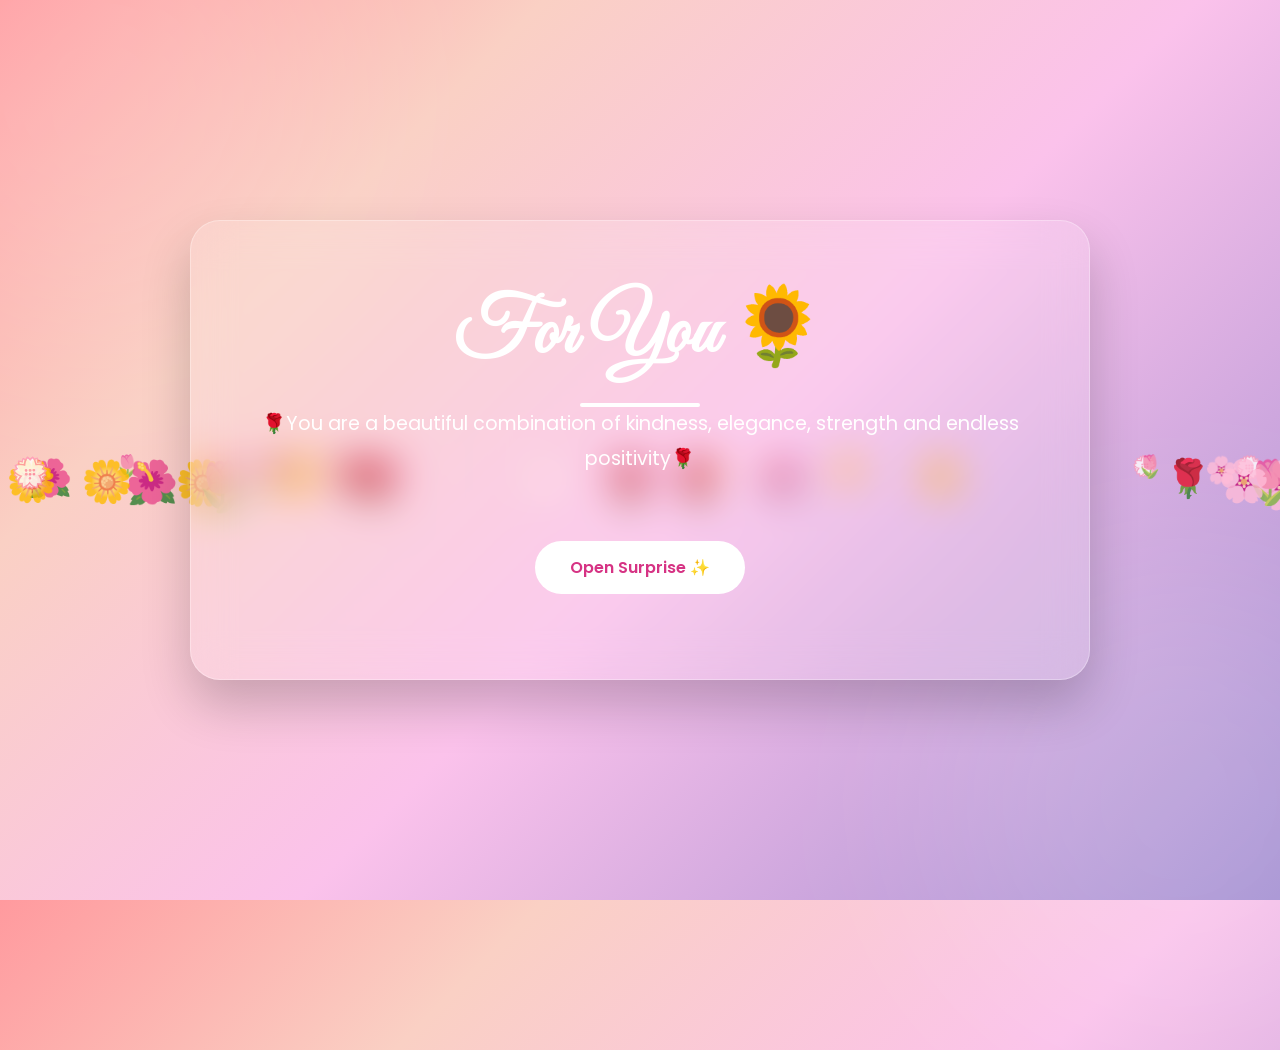
<file: index.html>
<!DOCTYPE html>
<html lang="en">
<head>
<meta charset="UTF-8">
<meta name="viewport" content="width=device-width, initial-scale=1.0">
<title>For Someone Special 🌸</title>

<link href="https://fonts.googleapis.com/css2?family=Poppins:wght@300;400;600;700&family=Great+Vibes&display=swap" rel="stylesheet">

<style>
*{
    margin:0;
    padding:0;
    box-sizing:border-box;
    font-family:'Poppins',sans-serif;
}

body{
    min-height:100vh;
    display:flex;
    justify-content:center;
    align-items:center;
    overflow:hidden;
    background:linear-gradient(
    135deg,
    #ff9a9e 0%,
    #fad0c4 25%,
    #fbc2eb 55%,
    #a18cd1 100%);
    position:relative;
}

/* Floating Flowers */

.flower{
    position:absolute;
    font-size:30px;
    animation:float linear infinite;
    opacity:0.8;
}

@keyframes float{
    from{
        transform:translateY(110vh) rotate(0deg);
    }
    to{
        transform:translateY(-120vh) rotate(360deg);
    }
}

/* Card */

.container{
    width:min(92%, 900px);
    z-index:10;
}

.card{
    backdrop-filter:blur(20px);
    background:rgba(255,255,255,0.15);
    border:1px solid rgba(255,255,255,0.3);
    border-radius:30px;
    padding:50px;
    text-align:center;
    box-shadow:0 25px 50px rgba(0,0,0,0.2);
    animation:fadeUp 1.5s ease;
}

@keyframes fadeUp{
    from{
        opacity:0;
        transform:translateY(50px);
    }
    to{
        opacity:1;
        transform:translateY(0);
    }
}

h1{
    font-family:'Great Vibes',cursive;
    font-size:4rem;
    color:white;
    margin-bottom:20px;
}

.subtitle{
    color:white;
    font-size:1.1rem;
    line-height:1.8;
    margin-bottom:30px;
}

.line{
    width:120px;
    height:4px;
    background:white;
    margin:auto;
    border-radius:20px;
}

.btn{
    margin-top:35px;
    padding:14px 35px;
    border:none;
    border-radius:50px;
    background:white;
    color:#d63384;
    font-size:1rem;
    font-weight:600;
    cursor:pointer;
    transition:0.4s;
}

.btn:hover{
    transform:translateY(-5px) scale(1.05);
    box-shadow:0 15px 30px rgba(255,255,255,.4);
}

.message{
    margin-top:25px;
    color:white;
    font-size:1.1rem;
    opacity:0;
    transition:0.8s;
}

.show{
    opacity:1;
}

.glow{
    position:absolute;
    width:500px;
    height:500px;
    background:rgba(255,255,255,0.15);
    border-radius:50%;
    filter:blur(100px);
}

.g1{
    top:-150px;
    left:-150px;
}

.g2{
    bottom:-150px;
    right:-150px;
}

@media(max-width:768px){

h1{
    font-size:3rem;
}

.card{
    padding:35px 25px;
}

.subtitle{
    font-size:1rem;
}

}
.page-exit{
    position:fixed;
    inset:0;
    background:linear-gradient(
    135deg,
    #ff9a9e 0%,
    #fad0c4 25%,
    #fbc2eb 55%,
    #a18cd1 100%);
    z-index:99999;
    opacity:0;
    pointer-events:none;
    transition:opacity .8s ease;
}

.page-exit.active{
    opacity:1;
}
    /* Mobile Phones */
@media (max-width: 480px){

    .card{
        padding:25px 20px;
        border-radius:20px;
    }

    h1{
        font-size:2.5rem;
    }

    .subtitle{
        font-size:0.95rem;
        line-height:1.6;
    }

    .btn{
        padding:12px 28px;
        font-size:0.95rem;
    }

    .flower{
        font-size:24px !important;
    }
}

/* Tablets */
@media (min-width: 481px) and (max-width: 768px){

    .card{
        padding:35px 25px;
    }

    h1{
        font-size:3rem;
    }

    .subtitle{
        font-size:1rem;
    }
}

/* Small Laptops */
@media (min-width: 769px) and (max-width: 1200px){

    h1{
        font-size:4rem;
    }

    .container{
        max-width:850px;
    }
}

/* Large Screens */
@media (min-width: 1201px){

    .container{
        max-width:950px;
    }

    h1{
        font-size:4.8rem;
    }

    .subtitle{
        font-size:1.2rem;
    }

    .card{
        padding:60px;
    }
}
</style>
</head>

<body>

<div class="glow g1"></div>
<div class="glow g2"></div>

<div id="flowers"></div>

<div class="container">
    <div class="card">

        <h1>For You 🌻</h1>

        <div class="line"></div>

        <p class="subtitle">
            🌹You are a beautiful combination of kindness, elegance, strength and endless positivity🌹
        </p>

        <button class="btn" onclick="openFlower()">
    Open Surprise ✨
</button>

        <p id="msg" class="message">
           
        </p>

    </div>
</div>

<script>

const flowers=document.getElementById('flowers');

const emojis=['🌸','🌺','🌷','🌹','💮','🌼'];

for(let i=0;i<35;i++){

    const flower=document.createElement('div');

    flower.classList.add('flower');

    flower.innerHTML=
    emojis[Math.floor(Math.random()*emojis.length)];

    flower.style.left=Math.random()*100+'vw';

    flower.style.fontSize=
    (20+Math.random()*30)+'px';

    flower.style.animationDuration=
    (10+Math.random()*15)+'s';

    flower.style.animationDelay=
    Math.random()*5+'s';

    flowers.appendChild(flower);
}

function openFlower(){

    const overlay=document.createElement('div');
    overlay.className='page-exit';

    document.body.appendChild(overlay);

    requestAnimationFrame(()=>{
        overlay.classList.add('active');
    });

    setTimeout(()=>{
        window.location.href='flower.html';
    },800);
}

</script>

</body>
</html>
</file>
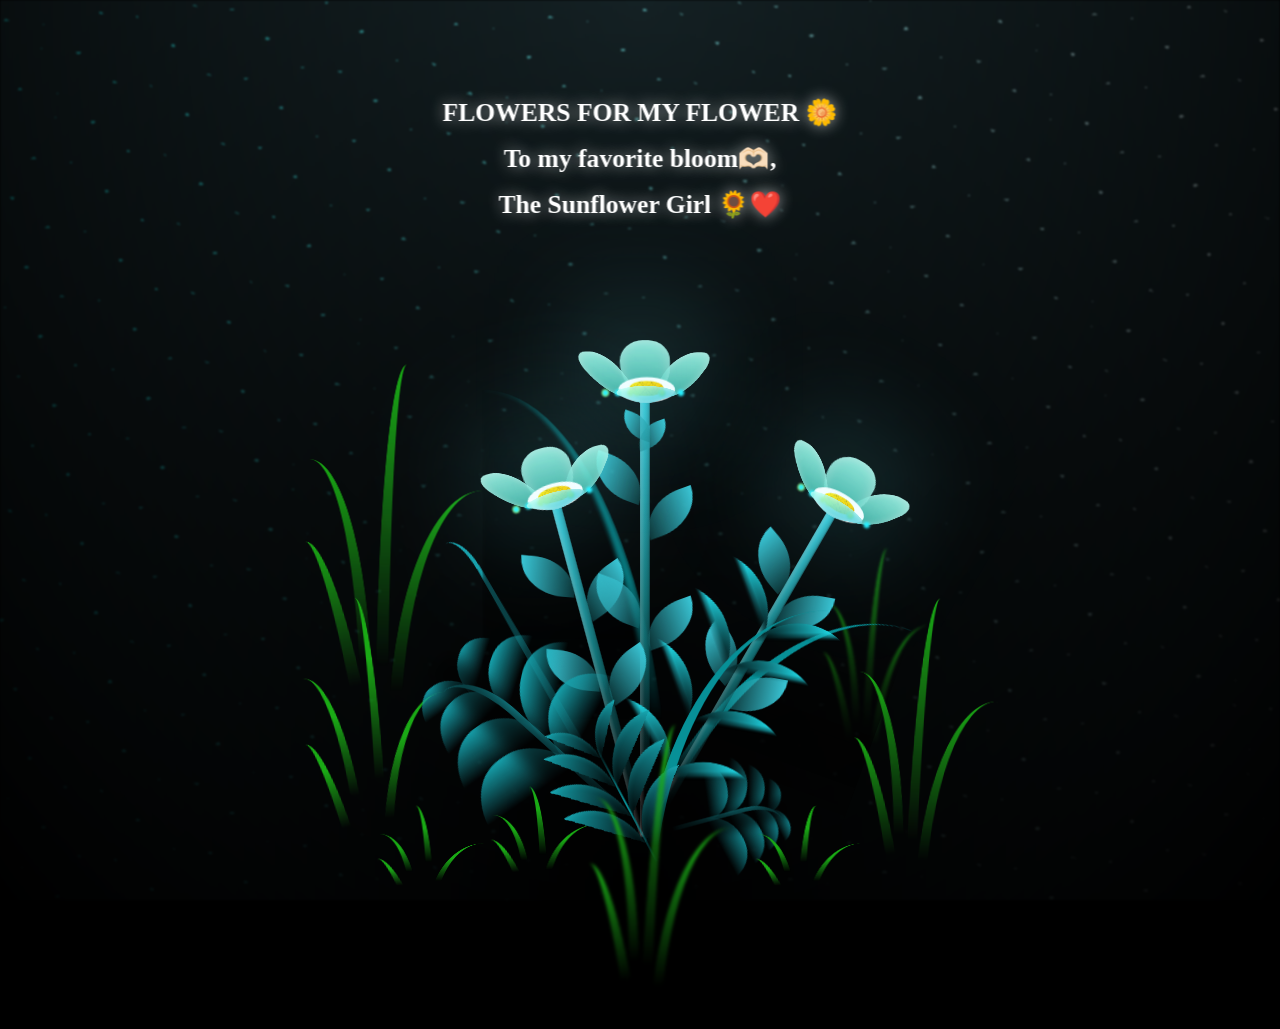
<file: flower.html>
<!DOCTYPE html>
<html lang="en">
<head>
    <meta charset="UTF-8">
    <meta name="viewport" content="width=device-width, initial-scale=1.0">
    <title>Flower</title>
    <head>
        <link rel="stylesheet" href="style.css">
    </head>
    <body class="not-loaded">
      <div class="page-transition"></div>
        <div class="night"></div>
        <div class="flowers">
          <div class="flower flower--1">
            <div class="flower__leafs flower__leafs--1">
              <div class="flower__leaf flower__leaf--1"></div>
              <div class="flower__leaf flower__leaf--2"></div>
              <div class="flower__leaf flower__leaf--3"></div>
              <div class="flower__leaf flower__leaf--4"></div>
              

              <div class="flower__white-circle"></div>
      
              <div class="flower__light flower__light--1"></div>
              <div class="flower__light flower__light--2"></div>
              <div class="flower__light flower__light--3"></div>
              <div class="flower__light flower__light--4"></div>
              <div class="flower__light flower__light--5"></div>
              <div class="flower__light flower__light--6"></div>
              <div class="flower__light flower__light--7"></div>
              <div class="flower__light flower__light--8"></div>
      
            </div>
            <div class="flower__line">
              <div class="flower__line__leaf flower__line__leaf--1"></div>
              <div class="flower__line__leaf flower__line__leaf--2"></div>
              <div class="flower__line__leaf flower__line__leaf--3"></div>
              <div class="flower__line__leaf flower__line__leaf--4"></div>
              <div class="flower__line__leaf flower__line__leaf--5"></div>
              <div class="flower__line__leaf flower__line__leaf--6"></div>
            </div>
          </div>
      
          <div class="flower flower--2">
            <div class="flower__leafs flower__leafs--2">
              <div class="flower__leaf flower__leaf--1"></div>
              <div class="flower__leaf flower__leaf--2"></div>
              <div class="flower__leaf flower__leaf--3"></div>
              <div class="flower__leaf flower__leaf--4"></div>
              <div class="flower__white-circle"></div>
      
              <div class="flower__light flower__light--1"></div>
              <div class="flower__light flower__light--2"></div>
              <div class="flower__light flower__light--3"></div>
              <div class="flower__light flower__light--4"></div>
              <div class="flower__light flower__light--5"></div>
              <div class="flower__light flower__light--6"></div>
              <div class="flower__light flower__light--7"></div>
              <div class="flower__light flower__light--8"></div>
      
            </div>
            <div class="flower__line">
              <div class="flower__line__leaf flower__line__leaf--1"></div>
              <div class="flower__line__leaf flower__line__leaf--2"></div>
              <div class="flower__line__leaf flower__line__leaf--3"></div>
              <div class="flower__line__leaf flower__line__leaf--4"></div>
            </div>
          </div>
      
          <div class="flower flower--3">
            <div class="flower__leafs flower__leafs--3">
              <div class="flower__leaf flower__leaf--1"></div>
              <div class="flower__leaf flower__leaf--2"></div>
              <div class="flower__leaf flower__leaf--3"></div>
              <div class="flower__leaf flower__leaf--4"></div>
              <div class="flower__white-circle"></div>
      
              <div class="flower__light flower__light--1"></div>
              <div class="flower__light flower__light--2"></div>
              <div class="flower__light flower__light--3"></div>
              <div class="flower__light flower__light--4"></div>
              <div class="flower__light flower__light--5"></div>
              <div class="flower__light flower__light--6"></div>
              <div class="flower__light flower__light--7"></div>
              <div class="flower__light flower__light--8"></div>
      
            </div>
            <div class="flower__line">
              <div class="flower__line__leaf flower__line__leaf--1"></div>
              <div class="flower__line__leaf flower__line__leaf--2"></div>
              <div class="flower__line__leaf flower__line__leaf--3"></div>
              <div class="flower__line__leaf flower__line__leaf--4"></div>
            </div>
          </div>
      
          <div class="grow-ans" style="--d:1.2s">
            <div class="flower__g-long">
              <div class="flower__g-long__top"></div>
              <div class="flower__g-long__bottom"></div>
            </div>
          </div>
      
          <div class="growing-grass">
            <div class="flower__grass flower__grass--1">
              <div class="flower__grass--top"></div>
              <div class="flower__grass--bottom"></div>
              <div class="flower__grass__leaf flower__grass__leaf--1"></div>
              <div class="flower__grass__leaf flower__grass__leaf--2"></div>
              <div class="flower__grass__leaf flower__grass__leaf--3"></div>
              <div class="flower__grass__leaf flower__grass__leaf--4"></div>
              <div class="flower__grass__leaf flower__grass__leaf--5"></div>
              <div class="flower__grass__leaf flower__grass__leaf--6"></div>
              <div class="flower__grass__leaf flower__grass__leaf--7"></div>
              <div class="flower__grass__leaf flower__grass__leaf--8"></div>
              <div class="flower__grass__overlay"></div>
            </div>
          </div>
      
          <div class="growing-grass">
            <div class="flower__grass flower__grass--2">
              <div class="flower__grass--top"></div>
              <div class="flower__grass--bottom"></div>
              <div class="flower__grass__leaf flower__grass__leaf--1"></div>
              <div class="flower__grass__leaf flower__grass__leaf--2"></div>
              <div class="flower__grass__leaf flower__grass__leaf--3"></div>
              <div class="flower__grass__leaf flower__grass__leaf--4"></div>
              <div class="flower__grass__leaf flower__grass__leaf--5"></div>
              <div class="flower__grass__leaf flower__grass__leaf--6"></div>
              <div class="flower__grass__leaf flower__grass__leaf--7"></div>
              <div class="flower__grass__leaf flower__grass__leaf--8"></div>
              <div class="flower__grass__overlay"></div>
            </div>
          </div>
      
          <div class="grow-ans" style="--d:2.4s">
            <div class="flower__g-right flower__g-right--1">
              <div class="leaf"></div>
            </div>
          </div>
      
          <div class="grow-ans" style="--d:2.8s">
            <div class="flower__g-right flower__g-right--2">
              <div class="leaf"></div>
            </div>
          </div>
      
          <div class="grow-ans" style="--d:2.8s">
            <div class="flower__g-front">
              <div class="flower__g-front__leaf-wrapper flower__g-front__leaf-wrapper--1">
                <div class="flower__g-front__leaf"></div>
              </div>
              <div class="flower__g-front__leaf-wrapper flower__g-front__leaf-wrapper--2">
                <div class="flower__g-front__leaf"></div>
              </div>
              <div class="flower__g-front__leaf-wrapper flower__g-front__leaf-wrapper--3">
                <div class="flower__g-front__leaf"></div>
              </div>
              <div class="flower__g-front__leaf-wrapper flower__g-front__leaf-wrapper--4">
                <div class="flower__g-front__leaf"></div>
              </div>
              <div class="flower__g-front__leaf-wrapper flower__g-front__leaf-wrapper--5">
                <div class="flower__g-front__leaf"></div>
              </div>
              <div class="flower__g-front__leaf-wrapper flower__g-front__leaf-wrapper--6">
                <div class="flower__g-front__leaf"></div>
              </div>
              <div class="flower__g-front__leaf-wrapper flower__g-front__leaf-wrapper--7">
                <div class="flower__g-front__leaf"></div>
              </div>
              <div class="flower__g-front__leaf-wrapper flower__g-front__leaf-wrapper--8">
                <div class="flower__g-front__leaf"></div>
              </div>
              <div class="flower__g-front__line"></div>
            </div>
          </div>
      
          <div class="grow-ans" style="--d:3.2s">
            <div class="flower__g-fr">
              <div class="leaf"></div>
              <div class="flower__g-fr__leaf flower__g-fr__leaf--1"></div>
              <div class="flower__g-fr__leaf flower__g-fr__leaf--2"></div>
              <div class="flower__g-fr__leaf flower__g-fr__leaf--3"></div>
              <div class="flower__g-fr__leaf flower__g-fr__leaf--4"></div>
              <div class="flower__g-fr__leaf flower__g-fr__leaf--5"></div>
              <div class="flower__g-fr__leaf flower__g-fr__leaf--6"></div>
              <div class="flower__g-fr__leaf flower__g-fr__leaf--7"></div>
              <div class="flower__g-fr__leaf flower__g-fr__leaf--8"></div>
            </div>
          </div>
      
          <div class="long-g long-g--0">
            <div class="grow-ans" style="--d:3s">
              <div class="leaf leaf--0"></div>
            </div>
            <div class="grow-ans" style="--d:2.2s">
              <div class="leaf leaf--1"></div>
            </div>
            <div class="grow-ans" style="--d:3.4s">
              <div class="leaf leaf--2"></div>
            </div>
            <div class="grow-ans" style="--d:3.6s">
              <div class="leaf leaf--3"></div>
            </div>
          </div>
      
          <div class="long-g long-g--1">
            <div class="grow-ans" style="--d:3.6s">
              <div class="leaf leaf--0"></div>
            </div>
            <div class="grow-ans" style="--d:3.8s">
              <div class="leaf leaf--1"></div>
            </div>
            <div class="grow-ans" style="--d:4s">
              <div class="leaf leaf--2"></div>
            </div>
            <div class="grow-ans" style="--d:4.2s">
              <div class="leaf leaf--3"></div>
            </div>
          </div>
      
          <div class="long-g long-g--2">
            <div class="grow-ans" style="--d:4s">
              <div class="leaf leaf--0"></div>
            </div>
            <div class="grow-ans" style="--d:4.2s">
              <div class="leaf leaf--1"></div>
            </div>
            <div class="grow-ans" style="--d:4.4s">
              <div class="leaf leaf--2"></div>
            </div>
            <div class="grow-ans" style="--d:4.6s">
              <div class="leaf leaf--3"></div>
            </div>
          </div>
      
          <div class="long-g long-g--3">
            <div class="grow-ans" style="--d:4s">
              <div class="leaf leaf--0"></div>
            </div>
            <div class="grow-ans" style="--d:4.2s">
              <div class="leaf leaf--1"></div>
            </div>
            <div class="grow-ans" style="--d:3s">
              <div class="leaf leaf--2"></div>
            </div>
            <div class="grow-ans" style="--d:3.6s">
              <div class="leaf leaf--3"></div>
            </div>
          </div>
      
          <div class="long-g long-g--4">
            <div class="grow-ans" style="--d:4s">
              <div class="leaf leaf--0"></div>
            </div>
            <div class="grow-ans" style="--d:4.2s">
              <div class="leaf leaf--1"></div>
            </div>
            <div class="grow-ans" style="--d:3s">
              <div class="leaf leaf--2"></div>
            </div>
            <div class="grow-ans" style="--d:3.6s">
              <div class="leaf leaf--3"></div>
            </div>
          </div>
      
          <div class="long-g long-g--5">
            <div class="grow-ans" style="--d:4s">
              <div class="leaf leaf--0"></div>
            </div>
            <div class="grow-ans" style="--d:4.2s">
              <div class="leaf leaf--1"></div>
            </div>
            <div class="grow-ans" style="--d:3s">
              <div class="leaf leaf--2"></div>
            </div>
            <div class="grow-ans" style="--d:3.6s">
              <div class="leaf leaf--3"></div>
            </div>
          </div>
      
          <div class="long-g long-g--6">
            <div class="grow-ans" style="--d:4.2s">
              <div class="leaf leaf--0"></div>
            </div>
            <div class="grow-ans" style="--d:4.4s">
              <div class="leaf leaf--1"></div>
            </div>
            <div class="grow-ans" style="--d:4.6s">
              <div class="leaf leaf--2"></div>
            </div>
            <div class="grow-ans" style="--d:4.8s">
              <div class="leaf leaf--3"></div>
            </div>
          </div>
      
          <div class="long-g long-g--7">
            <div class="grow-ans" style="--d:3s">
              <div class="leaf leaf--0"></div>
            </div>
            <div class="grow-ans" style="--d:3.2s">
              <div class="leaf leaf--1"></div>
            </div>
            <div class="grow-ans" style="--d:3.5s">
              <div class="leaf leaf--2"></div>
            </div>
            <div class="grow-ans" style="--d:3.6s">
              <div class="leaf leaf--3"></div>
            </div>
          </div>
        </div>
        <div class="love-message">
    FLOWERS FOR MY FLOWER 🌼<br>
    To my favorite bloom🫶🏻,<br>
    The Sunflower Girl 🌻❤️
</div>
        <script src="java.js"></script>
      </body>

</html>
</file>
<file: style.css>
*,
*::after,
*::before {
  padding: 0;
  margin: 0;
  box-sizing: border-box;
}

:root {
  --dark-color: #000;
}

body {
  display: flex;
  align-items: flex-end;
  justify-content: center;
  min-height: 100vh;
  background-color: var(--dark-color);
  overflow: hidden;
  perspective: 1000px;
}

.night {
  position: fixed;
  left: 50%;
  top: 0;
  transform: translateX(-50%);
  width: 100%;
  height: 100%;
  filter: blur(0.1vmin);
  background-image: radial-gradient(ellipse at top, transparent 0%, var(--dark-color)), radial-gradient(ellipse at bottom, var(--dark-color), rgba(145, 233, 255, 0.2)), repeating-linear-gradient(220deg, black 0px, black 19px, transparent 19px, transparent 22px), repeating-linear-gradient(189deg, black 0px, black 19px, transparent 19px, transparent 22px), repeating-linear-gradient(148deg, black 0px, black 19px, transparent 19px, transparent 22px), linear-gradient(90deg, #00fffa, #f0f0f0);
}

.flowers {
  position: relative;
  transform: scale(0.7);
}

.flower {
  position: absolute;
  bottom: 10vmin;
  transform-origin: bottom center;
  z-index: 10;
  --fl-speed: 0.8s;
}
.flower--1 {
  animation: moving-flower-1 4s linear infinite;
}
.flower--1 .flower__line {
  height: 70vmin;
  animation-delay: 0.3s;
}
.flower--1 .flower__line__leaf--1 {
  animation: blooming-leaf-right var(--fl-speed) 1.6s backwards;
}
.flower--1 .flower__line__leaf--2 {
  animation: blooming-leaf-right var(--fl-speed) 1.4s backwards;
}
.flower--1 .flower__line__leaf--3 {
  animation: blooming-leaf-left var(--fl-speed) 1.2s backwards;
}
.flower--1 .flower__line__leaf--4 {
  animation: blooming-leaf-left var(--fl-speed) 1s backwards;
}
.flower--1 .flower__line__leaf--5 {
  animation: blooming-leaf-right var(--fl-speed) 1.8s backwards;
}
.flower--1 .flower__line__leaf--6 {
  animation: blooming-leaf-left var(--fl-speed) 2s backwards;
}
.flower--2 {
  left: 50%;
  transform: rotate(30deg);
  animation: moving-flower-2 4s linear infinite;
}
.flower--2 .flower__line {
  height: 60vmin;
  animation-delay: 0.8s;
}
.flower--2 .flower__line__leaf--1 {
  animation: blooming-leaf-right var(--fl-speed) 1.9s backwards;
}
.flower--2 .flower__line__leaf--2 {
  animation: blooming-leaf-right var(--fl-speed) 1.7s backwards;
}
.flower--2 .flower__line__leaf--3 {
  animation: blooming-leaf-left var(--fl-speed) 1.5s backwards;
}
.flower--2 .flower__line__leaf--4 {
  animation: blooming-leaf-left var(--fl-speed) 1.3s backwards;
}
.flower--3 {
  left: 50%;
  transform: rotate(-15deg);
  animation: moving-flower-3 4s linear infinite;
}
.flower--3 .flower__line {
  animation-delay: 0.9s;
}
.flower--3 .flower__line__leaf--1 {
  animation: blooming-leaf-right var(--fl-speed) 2.5s backwards;
}
.flower--3 .flower__line__leaf--2 {
  animation: blooming-leaf-right var(--fl-speed) 2.3s backwards;
}
.flower--3 .flower__line__leaf--3 {
  animation: blooming-leaf-left var(--fl-speed) 2.1s backwards;
}
.flower--3 .flower__line__leaf--4 {
  animation: blooming-leaf-left var(--fl-speed) 1.9s backwards;
}
.flower__leafs {
  position: relative;
  animation: blooming-flower 2s backwards;
}
.flower__leafs--1 {
  animation-delay: 1.1s;
}
.flower__leafs--2 {
  animation-delay: 1.4s;
}
.flower__leafs--3 {
  animation-delay: 1.7s;
}
.flower__leafs::after {
  content: "";
  position: absolute;
  left: 0;
  top: 0;
  transform: translate(-50%, -100%);
  width: 8vmin;
  height: 8vmin;
  background-color: #6bf0ff;
  filter: blur(10vmin);
}
.flower__leaf {
  position: absolute;
  bottom: 0;
  left: 50%;
  width: 8vmin;
  height: 11vmin;
  border-radius: 51% 49% 47% 53%/44% 45% 55% 69%;
  background-color: #65e6cc;
  background-image: linear-gradient(to top, #40bbab, #a7ffee);
  transform-origin: bottom center;
  opacity: 0.9;
  box-shadow: inset 0 0 2vmin rgba(255, 255, 255, 0.5);
}
.flower__leaf--1 {
  transform: translate(-10%, 1%) rotateY(40deg) rotateX(-50deg);
}
.flower__leaf--2 {
  transform: translate(-50%, -4%) rotateX(40deg);
}
.flower__leaf--3 {
  transform: translate(-90%, 0%) rotateY(45deg) rotateX(50deg);
}
.flower__leaf--4 {
  width: 8vmin;
  height: 8vmin;
  transform-origin: bottom left;
  border-radius: 4vmin 10vmin 4vmin 4vmin;
  transform: translate(0%, 18%) rotateX(70deg) rotate(-43deg);
  background-image: linear-gradient(to top, #39c6d6, #a7ffee);
  z-index: 1;
  opacity: 0.8;
}
.flower__white-circle {
  position: absolute;
  left: -3.5vmin;
  top: -3vmin;
  width: 9vmin;
  height: 4vmin;
  border-radius: 50%;
  background-color: #fff;
}
.flower__white-circle::after {
  content: "";
  position: absolute;
  left: 50%;
  top: 45%;
  transform: translate(-50%, -50%);
  width: 60%;
  height: 60%;
  border-radius: inherit;
  background-image: repeating-linear-gradient(135deg, rgba(0, 0, 0, 0.03) 0px, rgba(0, 0, 0, 0.03) 1px, transparent 1px, transparent 12px), repeating-linear-gradient(45deg, rgba(0, 0, 0, 0.03) 0px, rgba(0, 0, 0, 0.03) 1px, transparent 1px, transparent 12px), repeating-linear-gradient(67.5deg, rgba(0, 0, 0, 0.03) 0px, rgba(0, 0, 0, 0.03) 1px, transparent 1px, transparent 12px), repeating-linear-gradient(135deg, rgba(0, 0, 0, 0.03) 0px, rgba(0, 0, 0, 0.03) 1px, transparent 1px, transparent 12px), repeating-linear-gradient(45deg, rgba(0, 0, 0, 0.03) 0px, rgba(0, 0, 0, 0.03) 1px, transparent 1px, transparent 12px), repeating-linear-gradient(112.5deg, rgba(0, 0, 0, 0.03) 0px, rgba(0, 0, 0, 0.03) 1px, transparent 1px, transparent 12px), repeating-linear-gradient(112.5deg, rgba(0, 0, 0, 0.03) 0px, rgba(0, 0, 0, 0.03) 1px, transparent 1px, transparent 12px), repeating-linear-gradient(45deg, rgba(0, 0, 0, 0.03) 0px, rgba(0, 0, 0, 0.03) 1px, transparent 1px, transparent 12px), repeating-linear-gradient(22.5deg, rgba(0, 0, 0, 0.03) 0px, rgba(0, 0, 0, 0.03) 1px, transparent 1px, transparent 12px), repeating-linear-gradient(45deg, rgba(0, 0, 0, 0.03) 0px, rgba(0, 0, 0, 0.03) 1px, transparent 1px, transparent 12px), repeating-linear-gradient(22.5deg, rgba(0, 0, 0, 0.03) 0px, rgba(0, 0, 0, 0.03) 1px, transparent 1px, transparent 12px), repeating-linear-gradient(135deg, rgba(0, 0, 0, 0.03) 0px, rgba(0, 0, 0, 0.03) 1px, transparent 1px, transparent 12px), repeating-linear-gradient(157.5deg, rgba(0, 0, 0, 0.03) 0px, rgba(0, 0, 0, 0.03) 1px, transparent 1px, transparent 12px), repeating-linear-gradient(67.5deg, rgba(0, 0, 0, 0.03) 0px, rgba(0, 0, 0, 0.03) 1px, transparent 1px, transparent 12px), repeating-linear-gradient(67.5deg, rgba(0, 0, 0, 0.03) 0px, rgba(0, 0, 0, 0.03) 1px, transparent 1px, transparent 12px), linear-gradient(90deg, #ffeb12, #ffce00);
}
.flower__line {
  height: 55vmin;
  width: 1.5vmin;
  background-image: linear-gradient(to left, rgba(0, 0, 0, 0.2), transparent, rgba(255, 255, 255, 0.2)), linear-gradient(to top, transparent 10%, #14757a, #39c6d6);
  box-shadow: inset 0 0 2px rgba(0, 0, 0, 0.5);
  animation: grow-flower-tree 4s backwards;
}
.flower__line__leaf {
  --w: 7vmin;
  --h: calc(var(--w) + 2vmin);
  position: absolute;
  top: 20%;
  left: 90%;
  width: var(--w);
  height: var(--h);
  border-top-right-radius: var(--h);
  border-bottom-left-radius: var(--h);
  background-image: linear-gradient(to top, rgba(20, 117, 122, 0.4), #39c6d6);
}
.flower__line__leaf--1 {
  transform: rotate(70deg) rotateY(30deg);
}
.flower__line__leaf--2 {
  top: 45%;
  transform: rotate(70deg) rotateY(30deg);
}
.flower__line__leaf--3, .flower__line__leaf--4, .flower__line__leaf--6 {
  border-top-right-radius: 0;
  border-bottom-left-radius: 0;
  border-top-left-radius: var(--h);
  border-bottom-right-radius: var(--h);
  left: -460%;
  top: 12%;
  transform: rotate(-70deg) rotateY(30deg);
}
.flower__line__leaf--4 {
  top: 40%;
}
.flower__line__leaf--5 {
  top: 0;
  transform-origin: left;
  transform: rotate(70deg) rotateY(30deg) scale(0.6);
}
.flower__line__leaf--6 {
  top: -2%;
  left: -450%;
  transform-origin: right;
  transform: rotate(-70deg) rotateY(30deg) scale(0.6);
}
.flower__light {
  position: absolute;
  bottom: 0vmin;
  width: 1vmin;
  height: 1vmin;
  background-color: #fffb00;
  border-radius: 50%;
  filter: blur(0.2vmin);
  animation: light-ans 4s linear infinite backwards;
}
.flower__light:nth-child(odd) {
  background-color: #23f0ff;
}
.flower__light--1 {
  left: -2vmin;
  animation-delay: 1s;
}
.flower__light--2 {
  left: 3vmin;
  animation-delay: 0.5s;
}
.flower__light--3 {
  left: -6vmin;
  animation-delay: 0.3s;
}
.flower__light--4 {
  left: 6vmin;
  animation-delay: 0.9s;
}
.flower__light--5 {
  left: -1vmin;
  animation-delay: 1.5s;
}
.flower__light--6 {
  left: -4vmin;
  animation-delay: 3s;
}
.flower__light--7 {
  left: 3vmin;
  animation-delay: 2s;
}
.flower__light--8 {
  left: -6vmin;
  animation-delay: 3.5s;
}
.flower__grass {
  --c: #159faa;
  --line-w: 1.5vmin;
  position: absolute;
  bottom: 12vmin;
  left: -7vmin;
  display: flex;
  flex-direction: column;
  align-items: flex-end;
  z-index: 20;
  transform-origin: bottom center;
  transform: rotate(-48deg) rotateY(40deg);
}
.flower__grass--1 {
  animation: moving-grass 2s linear infinite;
}
.flower__grass--2 {
  left: 2vmin;
  bottom: 10vmin;
  transform: scale(0.5) rotate(75deg) rotateX(10deg) rotateY(-200deg);
  opacity: 0.8;
  z-index: 0;
  animation: moving-grass--2 1.5s linear infinite;
}
.flower__grass--top {
  width: 7vmin;
  height: 10vmin;
  border-top-right-radius: 100%;
  border-right: var(--line-w) solid var(--c);
  transform-origin: bottom center;
  transform: rotate(-2deg);
}
.flower__grass--bottom {
  margin-top: -2px;
  width: var(--line-w);
  height: 25vmin;
  background-image: linear-gradient(to top, transparent, var(--c));
}
.flower__grass__leaf {
  --size: 10vmin;
  position: absolute;
  width: calc(var(--size) * 2.1);
  height: var(--size);
  border-top-left-radius: var(--size);
  border-top-right-radius: var(--size);
  background-image: linear-gradient(to top, transparent, transparent 30%, var(--c));
  z-index: 100;
}
.flower__grass__leaf--1 {
  top: -6%;
  left: 30%;
  --size: 6vmin;
  transform: rotate(-20deg);
  animation: growing-grass-ans--1 2s 2.6s backwards;
}
@keyframes growing-grass-ans--1 {
  0% {
    transform-origin: bottom left;
    transform: rotate(-20deg) scale(0);
  }
}
.flower__grass__leaf--2 {
  top: -5%;
  left: -110%;
  --size: 6vmin;
  transform: rotate(10deg);
  animation: growing-grass-ans--2 2s 2.4s linear backwards;
}
@keyframes growing-grass-ans--2 {
  0% {
    transform-origin: bottom right;
    transform: rotate(10deg) scale(0);
  }
}
.flower__grass__leaf--3 {
  top: 5%;
  left: 60%;
  --size: 8vmin;
  transform: rotate(-18deg) rotateX(-20deg);
  animation: growing-grass-ans--3 2s 2.2s linear backwards;
}
@keyframes growing-grass-ans--3 {
  0% {
    transform-origin: bottom left;
    transform: rotate(-18deg) rotateX(-20deg) scale(0);
  }
}
.flower__grass__leaf--4 {
  top: 6%;
  left: -135%;
  --size: 8vmin;
  transform: rotate(2deg);
  animation: growing-grass-ans--4 2s 2s linear backwards;
}
@keyframes growing-grass-ans--4 {
  0% {
    transform-origin: bottom right;
    transform: rotate(2deg) scale(0);
  }
}
.flower__grass__leaf--5 {
  top: 20%;
  left: 60%;
  --size: 10vmin;
  transform: rotate(-24deg) rotateX(-20deg);
  animation: growing-grass-ans--5 2s 1.8s linear backwards;
}
@keyframes growing-grass-ans--5 {
  0% {
    transform-origin: bottom left;
    transform: rotate(-24deg) rotateX(-20deg) scale(0);
  }
}
.flower__grass__leaf--6 {
  top: 22%;
  left: -180%;
  --size: 10vmin;
  transform: rotate(10deg);
  animation: growing-grass-ans--6 2s 1.6s linear backwards;
}
@keyframes growing-grass-ans--6 {
  0% {
    transform-origin: bottom right;
    transform: rotate(10deg) scale(0);
  }
}
.flower__grass__leaf--7 {
  top: 39%;
  left: 70%;
  --size: 10vmin;
  transform: rotate(-10deg);
  animation: growing-grass-ans--7 2s 1.4s linear backwards;
}
@keyframes growing-grass-ans--7 {
  0% {
    transform-origin: bottom left;
    transform: rotate(-10deg) scale(0);
  }
}
.flower__grass__leaf--8 {
  top: 40%;
  left: -215%;
  --size: 11vmin;
  transform: rotate(10deg);
  animation: growing-grass-ans--8 2s 1.2s linear backwards;
}
@keyframes growing-grass-ans--8 {
  0% {
    transform-origin: bottom right;
    transform: rotate(10deg) scale(0);
  }
}
.flower__grass__overlay {
  position: absolute;
  top: -10%;
  right: 0%;
  width: 100%;
  height: 100%;
  background-color: rgba(0, 0, 0, 0.6);
  filter: blur(1.5vmin);
  z-index: 100;
}
.flower__g-long {
  --w: 2vmin;
  --h: 6vmin;
  --c: #159faa;
  position: absolute;
  bottom: 10vmin;
  left: -3vmin;
  transform-origin: bottom center;
  transform: rotate(-30deg) rotateY(-20deg);
  display: flex;
  flex-direction: column;
  align-items: flex-end;
  animation: flower-g-long-ans 3s linear infinite;
}
@keyframes flower-g-long-ans {
  0%, 100% {
    transform: rotate(-30deg) rotateY(-20deg);
  }
  50% {
    transform: rotate(-32deg) rotateY(-20deg);
  }
}
.flower__g-long__top {
  top: calc(var(--h) * -1);
  width: calc(var(--w) + 1vmin);
  height: var(--h);
  border-top-right-radius: 100%;
  border-right: 0.7vmin solid var(--c);
  transform: translate(-0.7vmin, 1vmin);
}
.flower__g-long__bottom {
  width: var(--w);
  height: 50vmin;
  transform-origin: bottom center;
  background-image: linear-gradient(to top, transparent 30%, var(--c));
  box-shadow: inset 0 0 2px rgba(0, 0, 0, 0.5);
  clip-path: polygon(35% 0, 65% 1%, 100% 100%, 0% 100%);
}
.flower__g-right {
  position: absolute;
  bottom: 6vmin;
  left: -2vmin;
  transform-origin: bottom left;
  transform: rotate(20deg);
}
.flower__g-right .leaf {
  width: 30vmin;
  height: 50vmin;
  border-top-left-radius: 100%;
  border-left: 2vmin solid #079097;
  background-image: linear-gradient(to bottom, transparent, var(--dark-color) 60%);
  mask-image: linear-gradient(to top, transparent 30%, #079097 60%);
}
.flower__g-right--1 {
  animation: flower-g-right-ans 2.5s linear infinite;
}
.flower__g-right--2 {
  left: 5vmin;
  transform: rotateY(-180deg);
  animation: flower-g-right-ans--2 3s linear infinite;
}
.flower__g-right--2 .leaf {
  height: 75vmin;
  filter: blur(0.3vmin);
  opacity: 0.8;
}
@keyframes flower-g-right-ans {
  0%, 100% {
    transform: rotate(20deg);
  }
  50% {
    transform: rotate(24deg) rotateX(-20deg);
  }
}
@keyframes flower-g-right-ans--2 {
  0%, 100% {
    transform: rotateY(-180deg) rotate(0deg) rotateX(-20deg);
  }
  50% {
    transform: rotateY(-180deg) rotate(6deg) rotateX(-20deg);
  }
}
.flower__g-front {
  position: absolute;
  bottom: 6vmin;
  left: 2.5vmin;
  z-index: 100;
  transform-origin: bottom center;
  transform: rotate(-28deg) rotateY(30deg) scale(1.04);
  animation: flower__g-front-ans 2s linear infinite;
}
@keyframes flower__g-front-ans {
  0%, 100% {
    transform: rotate(-28deg) rotateY(30deg) scale(1.04);
  }
  50% {
    transform: rotate(-35deg) rotateY(40deg) scale(1.04);
  }
}
.flower__g-front__line {
  width: 0.3vmin;
  height: 20vmin;
  background-image: linear-gradient(to top, transparent, #079097, transparent 100%);
  position: relative;
}
.flower__g-front__leaf-wrapper {
  position: absolute;
  top: 0;
  left: 0;
  transform-origin: bottom left;
  transform: rotate(10deg);
}
.flower__g-front__leaf-wrapper:nth-child(even) {
  left: 0vmin;
  transform: rotateY(-180deg) rotate(5deg);
  animation: flower__g-front__leaf-left-ans 1s ease-in backwards;
}
.flower__g-front__leaf-wrapper:nth-child(odd) {
  animation: flower__g-front__leaf-ans 1s ease-in backwards;
}
.flower__g-front__leaf-wrapper--1 {
  top: -8vmin;
  transform: scale(0.7);
  animation: flower__g-front__leaf-ans 1s 5.5s ease-in backwards !important;
}
.flower__g-front__leaf-wrapper--2 {
  top: -8vmin;
  transform: rotateY(-180deg) scale(0.7) !important;
  animation: flower__g-front__leaf-left-ans-2 1s 4.6s ease-in backwards !important;
}
.flower__g-front__leaf-wrapper--3 {
  top: -3vmin;
  animation: flower__g-front__leaf-ans 1s 4.6s ease-in backwards;
}
.flower__g-front__leaf-wrapper--4 {
  top: -3vmin;
  transform: rotateY(-180deg) scale(0.9) !important;
  animation: flower__g-front__leaf-left-ans-2 1s 4.6s ease-in backwards !important;
}
@keyframes flower__g-front__leaf-left-ans-2 {
  0% {
    transform: rotateY(-180deg) scale(0);
  }
}
.flower__g-front__leaf-wrapper--5, .flower__g-front__leaf-wrapper--6 {
  top: 2vmin;
}
.flower__g-front__leaf-wrapper--7, .flower__g-front__leaf-wrapper--8 {
  top: 6.5vmin;
}
.flower__g-front__leaf-wrapper--2 {
  animation-delay: 5.2s !important;
}
.flower__g-front__leaf-wrapper--3 {
  animation-delay: 4.9s !important;
}
.flower__g-front__leaf-wrapper--5 {
  animation-delay: 4.3s !important;
}
.flower__g-front__leaf-wrapper--6 {
  animation-delay: 4.1s !important;
}
.flower__g-front__leaf-wrapper--7 {
  animation-delay: 3.8s !important;
}
.flower__g-front__leaf-wrapper--8 {
  animation-delay: 3.5s !important;
}
@keyframes flower__g-front__leaf-ans {
  0% {
    transform: rotate(10deg) scale(0);
  }
}
@keyframes flower__g-front__leaf-left-ans {
  0% {
    transform: rotateY(-180deg) rotate(5deg) scale(0);
  }
}
.flower__g-front__leaf {
  width: 10vmin;
  height: 10vmin;
  border-radius: 100% 0% 0% 100%/100% 100% 0% 0%;
  box-shadow: inset 0 2px 1vmin rgba(44, 238, 252, 0.2);
  background-image: linear-gradient(to bottom left, transparent, var(--dark-color)), linear-gradient(to bottom right, #159faa 50%, transparent 50%, transparent);
  -webkit-mask-image: linear-gradient(to bottom right, #159faa 50%, transparent 50%, transparent);
  mask-image: linear-gradient(to bottom right, #159faa 50%, transparent 50%, transparent);
}
.flower__g-fr {
  position: absolute;
  bottom: -4vmin;
  left: vmin;
  transform-origin: bottom left;
  z-index: 10;
  animation: flower__g-fr-ans 2s linear infinite;
}
@keyframes flower__g-fr-ans {
  0%, 100% {
    transform: rotate(2deg);
  }
  50% {
    transform: rotate(4deg);
  }
}
.flower__g-fr .leaf {
  width: 30vmin;
  height: 50vmin;
  border-top-left-radius: 100%;
  border-left: 2vmin solid #079097;
  mask-image: linear-gradient(to top, transparent 25%, #079097 50%);
  position: relative;
  z-index: 1;
}
.flower__g-fr__leaf {
  position: absolute;
  top: 0;
  left: 0;
  width: 10vmin;
  height: 10vmin;
  border-radius: 100% 0% 0% 100%/100% 100% 0% 0%;
  box-shadow: inset 0 2px 1vmin rgba(44, 238, 252, 0.2);
  background-image: linear-gradient(to bottom left, transparent, var(--dark-color) 98%), linear-gradient(to bottom right, #23f0ff 45%, transparent 50%, transparent);
  mask-image: linear-gradient(135deg, #159faa 40%, transparent 50%, transparent);
}
.flower__g-fr__leaf--1 {
  left: 20vmin;
  transform: rotate(45deg);
  animation: flower__g-fr-leaft-ans-1 0.5s 5.2s linear backwards;
}
@keyframes flower__g-fr-leaft-ans-1 {
  0% {
    transform-origin: left;
    transform: rotate(45deg) scale(0);
  }
}
.flower__g-fr__leaf--2 {
  left: 12vmin;
  top: -7vmin;
  transform: rotate(25deg) rotateY(-180deg);
  animation: flower__g-fr-leaft-ans-6 0.5s 5s linear backwards;
}
.flower__g-fr__leaf--3 {
  left: 15vmin;
  top: 6vmin;
  transform: rotate(55deg);
  animation: flower__g-fr-leaft-ans-5 0.5s 4.8s linear backwards;
}
.flower__g-fr__leaf--4 {
  left: 6vmin;
  top: -2vmin;
  transform: rotate(25deg) rotateY(-180deg);
  animation: flower__g-fr-leaft-ans-6 0.5s 4.6s linear backwards;
}
.flower__g-fr__leaf--5 {
  left: 10vmin;
  top: 14vmin;
  transform: rotate(55deg);
  animation: flower__g-fr-leaft-ans-5 0.5s 4.4s linear backwards;
}
@keyframes flower__g-fr-leaft-ans-5 {
  0% {
    transform-origin: left;
    transform: rotate(55deg) scale(0);
  }
}
.flower__g-fr__leaf--6 {
  left: 0vmin;
  top: 6vmin;
  transform: rotate(25deg) rotateY(-180deg);
  animation: flower__g-fr-leaft-ans-6 0.5s 4.2s linear backwards;
}
@keyframes flower__g-fr-leaft-ans-6 {
  0% {
    transform-origin: right;
    transform: rotate(25deg) rotateY(-180deg) scale(0);
  }
}
.flower__g-fr__leaf--7 {
  left: 5vmin;
  top: 22vmin;
  transform: rotate(45deg);
  animation: flower__g-fr-leaft-ans-7 0.5s 4s linear backwards;
}
@keyframes flower__g-fr-leaft-ans-7 {
  0% {
    transform-origin: left;
    transform: rotate(45deg) scale(0);
  }
}
.flower__g-fr__leaf--8 {
  left: -4vmin;
  top: 15vmin;
  transform: rotate(15deg) rotateY(-180deg);
  animation: flower__g-fr-leaft-ans-8 0.5s 3.8s linear backwards;
}
@keyframes flower__g-fr-leaft-ans-8 {
  0% {
    transform-origin: right;
    transform: rotate(15deg) rotateY(-180deg) scale(0);
  }
}

.long-g {
  position: absolute;
  bottom: 25vmin;
  left: -42vmin;
  transform-origin: bottom left;
}
.long-g--1 {
  bottom: 0vmin;
  transform: scale(0.8) rotate(-5deg);
}
.long-g--1 .leaf {
mask-image: linear-gradient(to top, transparent 40%, #079097 80%) !important;
}
.long-g--1 .leaf--1 {
  --w: 5vmin;
  --h: 60vmin;
  left: -2vmin;
  transform: rotate(3deg) rotateY(-180deg);
}
.long-g--2, .long-g--3 {
  bottom: -3vmin;
  left: -35vmin;
  transform-origin: center;
  transform: scale(0.6) rotateX(60deg);
}
.long-g--2 .leaf, .long-g--3 .leaf {
  mask-image: linear-gradient(to top, transparent 50%, #079097 80%) !important;
}
.long-g--2 .leaf--1, .long-g--3 .leaf--1 {
  left: -1vmin;
  transform: rotateY(-180deg);
}
.long-g--3 {
  left: -17vmin;
  bottom: 0vmin;
}
.long-g--3 .leaf {
  mask-image: linear-gradient(to top, transparent 40%, #079097 80%) !important;
}
.long-g--4 {
  left: 25vmin;
  bottom: -3vmin;
  transform-origin: center;
  transform: scale(0.6) rotateX(60deg);
}
.long-g--4 .leaf {
  mask-image: linear-gradient(to top, transparent 50%, #079097 80%) !important;
}
.long-g--5 {
  left: 42vmin;
  bottom: 0vmin;
  transform: scale(0.8) rotate(2deg);
}
.long-g--6 {
  left: 0vmin;
  bottom: -20vmin;
  z-index: 100;
  filter: blur(0.3vmin);
  transform: scale(0.8) rotate(2deg);
}
.long-g--7 {
  left: 35vmin;
  bottom: 20vmin;
  z-index: -1;
  filter: blur(0.3vmin);
  transform: scale(0.6) rotate(2deg);
  opacity: 0.7;
}
.long-g .leaf {
  --w: 15vmin;
  --h: 40vmin;
  --c: #1aaa15;
  position: absolute;
  bottom: 0;
  width: var(--w);
  height: var(--h);
  border-top-left-radius: 100%;
  border-left: 2vmin solid var(--c);
  mask-image: linear-gradient(to top, transparent 20%, var(--dark-color));
  transform-origin: bottom center;
}
.long-g .leaf--0 {
  left: 2vmin;
  animation: leaf-ans-1 4s linear infinite;
}
.long-g .leaf--1 {
  --w: 5vmin;
  --h: 60vmin;
  animation: leaf-ans-1 4s linear infinite;
}
.long-g .leaf--2 {
  --w: 10vmin;
  --h: 40vmin;
  left: -0.5vmin;
  bottom: 5vmin;
  transform-origin: bottom left;
  transform: rotateY(-180deg);
  animation: leaf-ans-2 3s linear infinite;
}
.long-g .leaf--3 {
  --w: 5vmin;
  --h: 30vmin;
  left: -1vmin;
  bottom: 3.2vmin;
  transform-origin: bottom left;
  transform: rotate(-10deg) rotateY(-180deg);
  animation: leaf-ans-3 3s linear infinite;
}

@keyframes leaf-ans-1 {
  0%, 100% {
    transform: rotate(-5deg) scale(1);
  }
  50% {
    transform: rotate(5deg) scale(1.1);
  }
}
@keyframes leaf-ans-2 {
  0%, 100% {
    transform: rotateY(-180deg) rotate(5deg);
  }
  50% {
    transform: rotateY(-180deg) rotate(0deg) scale(1.1);
  }
}
@keyframes leaf-ans-3 {
  0%, 100% {
    transform: rotate(-10deg) rotateY(-180deg);
  }
  50% {
    transform: rotate(-20deg) rotateY(-180deg);
  }
}
.grow-ans {
  animation: grow-ans 2s var(--d) backwards;
}

@keyframes grow-ans {
  0% {
    transform: scale(0);
    opacity: 0;
  }
}
@keyframes light-ans {
  0% {
    opacity: 0;
    transform: translateY(0vmin);
  }
  25% {
    opacity: 1;
    transform: translateY(-5vmin) translateX(-2vmin);
  }
  50% {
    opacity: 1;
    transform: translateY(-15vmin) translateX(2vmin);
    filter: blur(0.2vmin);
  }
  75% {
    transform: translateY(-20vmin) translateX(-2vmin);
    filter: blur(0.2vmin);
  }
  100% {
    transform: translateY(-30vmin);
    opacity: 0;
    filter: blur(1vmin);
  }
}
@keyframes moving-flower-1 {
  0%, 100% {
    transform: rotate(2deg);
  }
  50% {
    transform: rotate(-2deg);
  }
}
@keyframes moving-flower-2 {
  0%, 100% {
    transform: rotate(18deg);
  }
  50% {
    transform: rotate(14deg);
  }
}
@keyframes moving-flower-3 {
  0%, 100% {
    transform: rotate(-18deg);
  }
  50% {
    transform: rotate(-20deg) rotateY(-10deg);
  }
}
@keyframes blooming-leaf-right {
  0% {
    transform-origin: left;
    transform: rotate(70deg) rotateY(30deg) scale(0);
  }
}
@keyframes blooming-leaf-left {
  0% {
    transform-origin: right;
    transform: rotate(-70deg) rotateY(30deg) scale(0);
  }
}
@keyframes grow-flower-tree {
  0% {
    height: 0;
    border-radius: 1vmin;
  }
}
@keyframes blooming-flower {
  0% {
    transform: scale(0);
  }
}
@keyframes moving-grass {
  0%, 100% {
    transform: rotate(-48deg) rotateY(40deg);
  }
  50% {
    transform: rotate(-50deg) rotateY(40deg);
  }
}
@keyframes moving-grass--2 {
  0%, 100% {
    transform: scale(0.5) rotate(75deg) rotateX(10deg) rotateY(-200deg);
  }
  50% {
    transform: scale(0.5) rotate(79deg) rotateX(10deg) rotateY(-200deg);
  }
}
.growing-grass {
  animation: growing-grass-ans 1s 2s backwards;
}

@keyframes growing-grass-ans {
  0% {
    transform: scale(0);
  }
}
.not-loaded * {
  animation-play-state: paused !important;
}
.page-transition{

position:fixed;
inset:0;

background:
radial-gradient(
circle,
#f8d7da,
#3f284d,
#0f0818
);

z-index:99999;

animation:
revealPage 2s forwards;

pointer-events:none;
}

@keyframes revealPage{

0%{
opacity:1;
}

100%{
opacity:0;
visibility:hidden;
}
}
.love-message{
  position: fixed;
  top: 10%;
  left: 50%;
  transform: translateX(-50%);
  text-align: center;
  color: white;
  font-size: 1.6rem;
  font-weight: 600;
  line-height: 1.8;
  opacity: 0;
  z-index: 100000;
  text-shadow: 0 0 15px rgba(255,255,255,.6);
  animation: showMessage 2s ease forwards;
  animation-delay: 5s;
}

@keyframes showMessage{
  from{
    opacity:0;
    transform:translateX(-50%) translateY(20px);
  }
  to{
    opacity:1;
    transform:translateX(-50%) translateY(0);
  }
}

@media(max-width:768px){
  .love-message{
    width:90%;
    font-size:1rem;
  }
}
</file>
